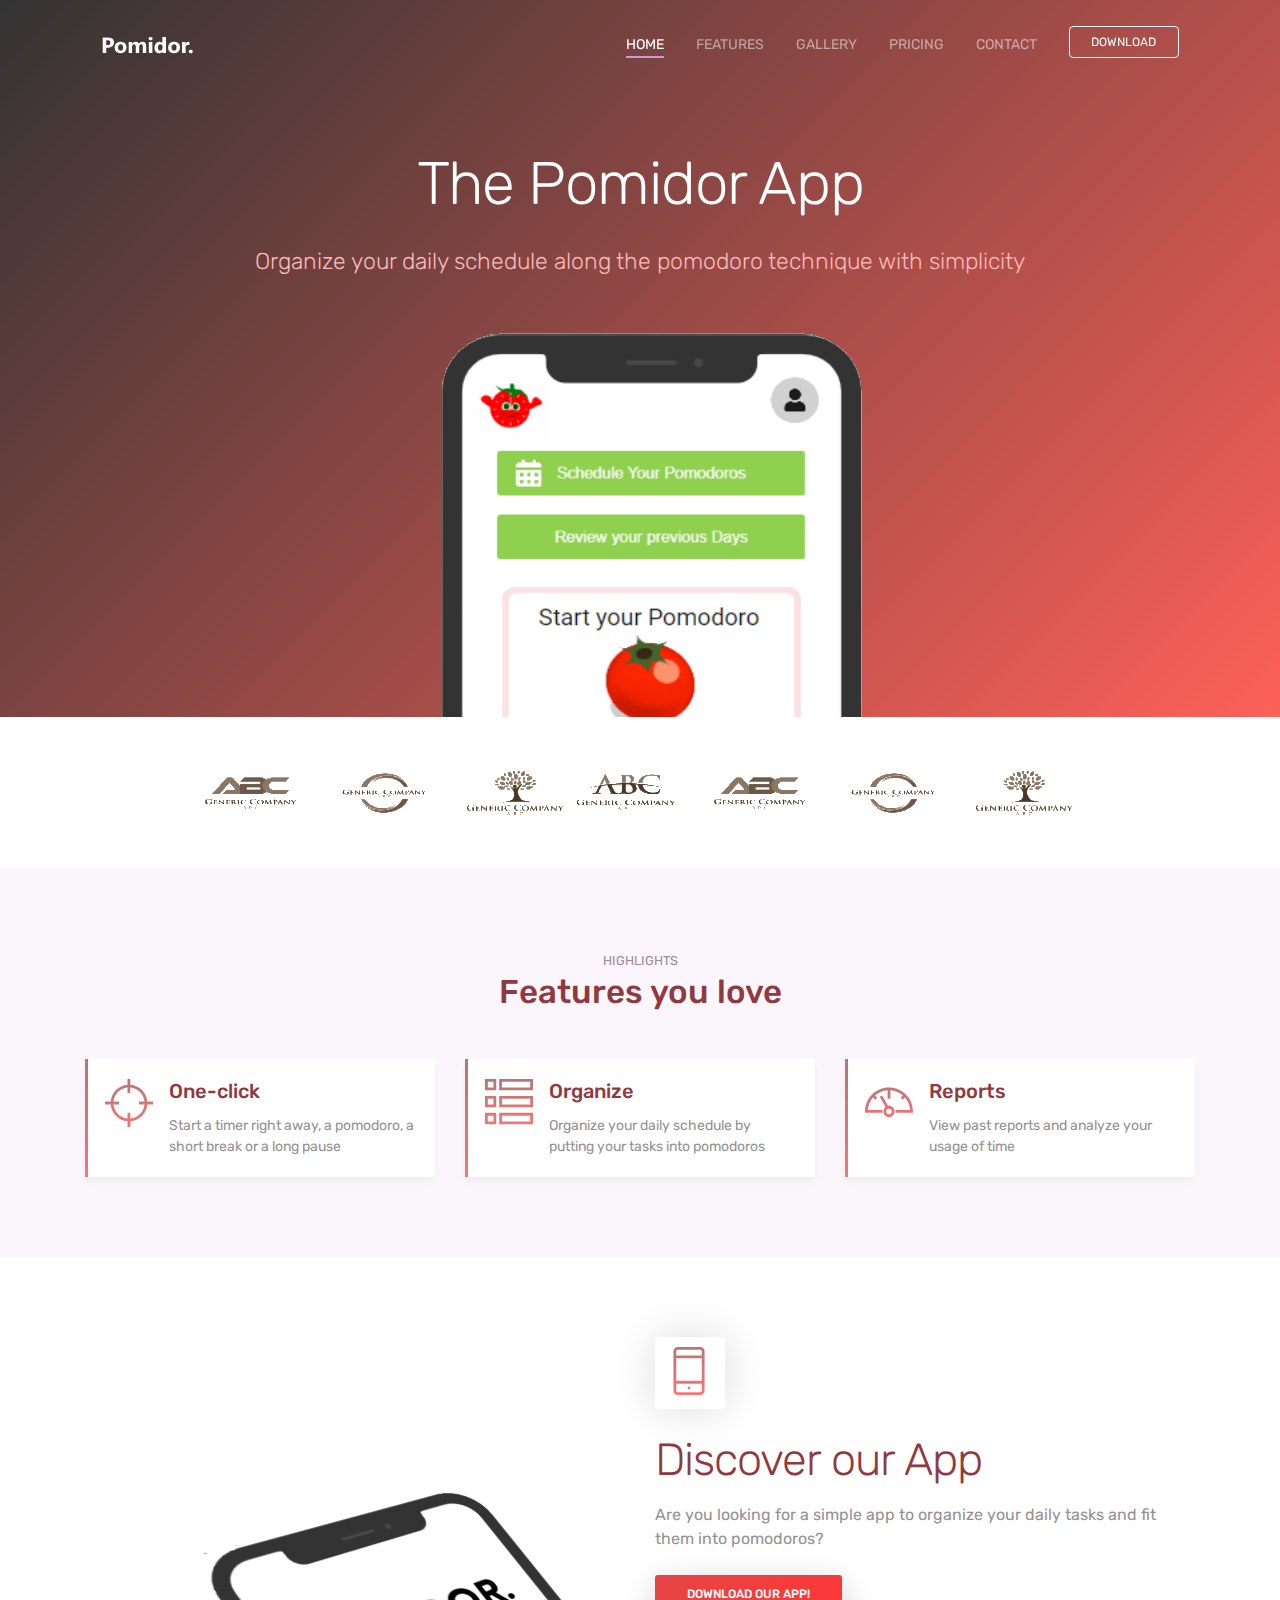
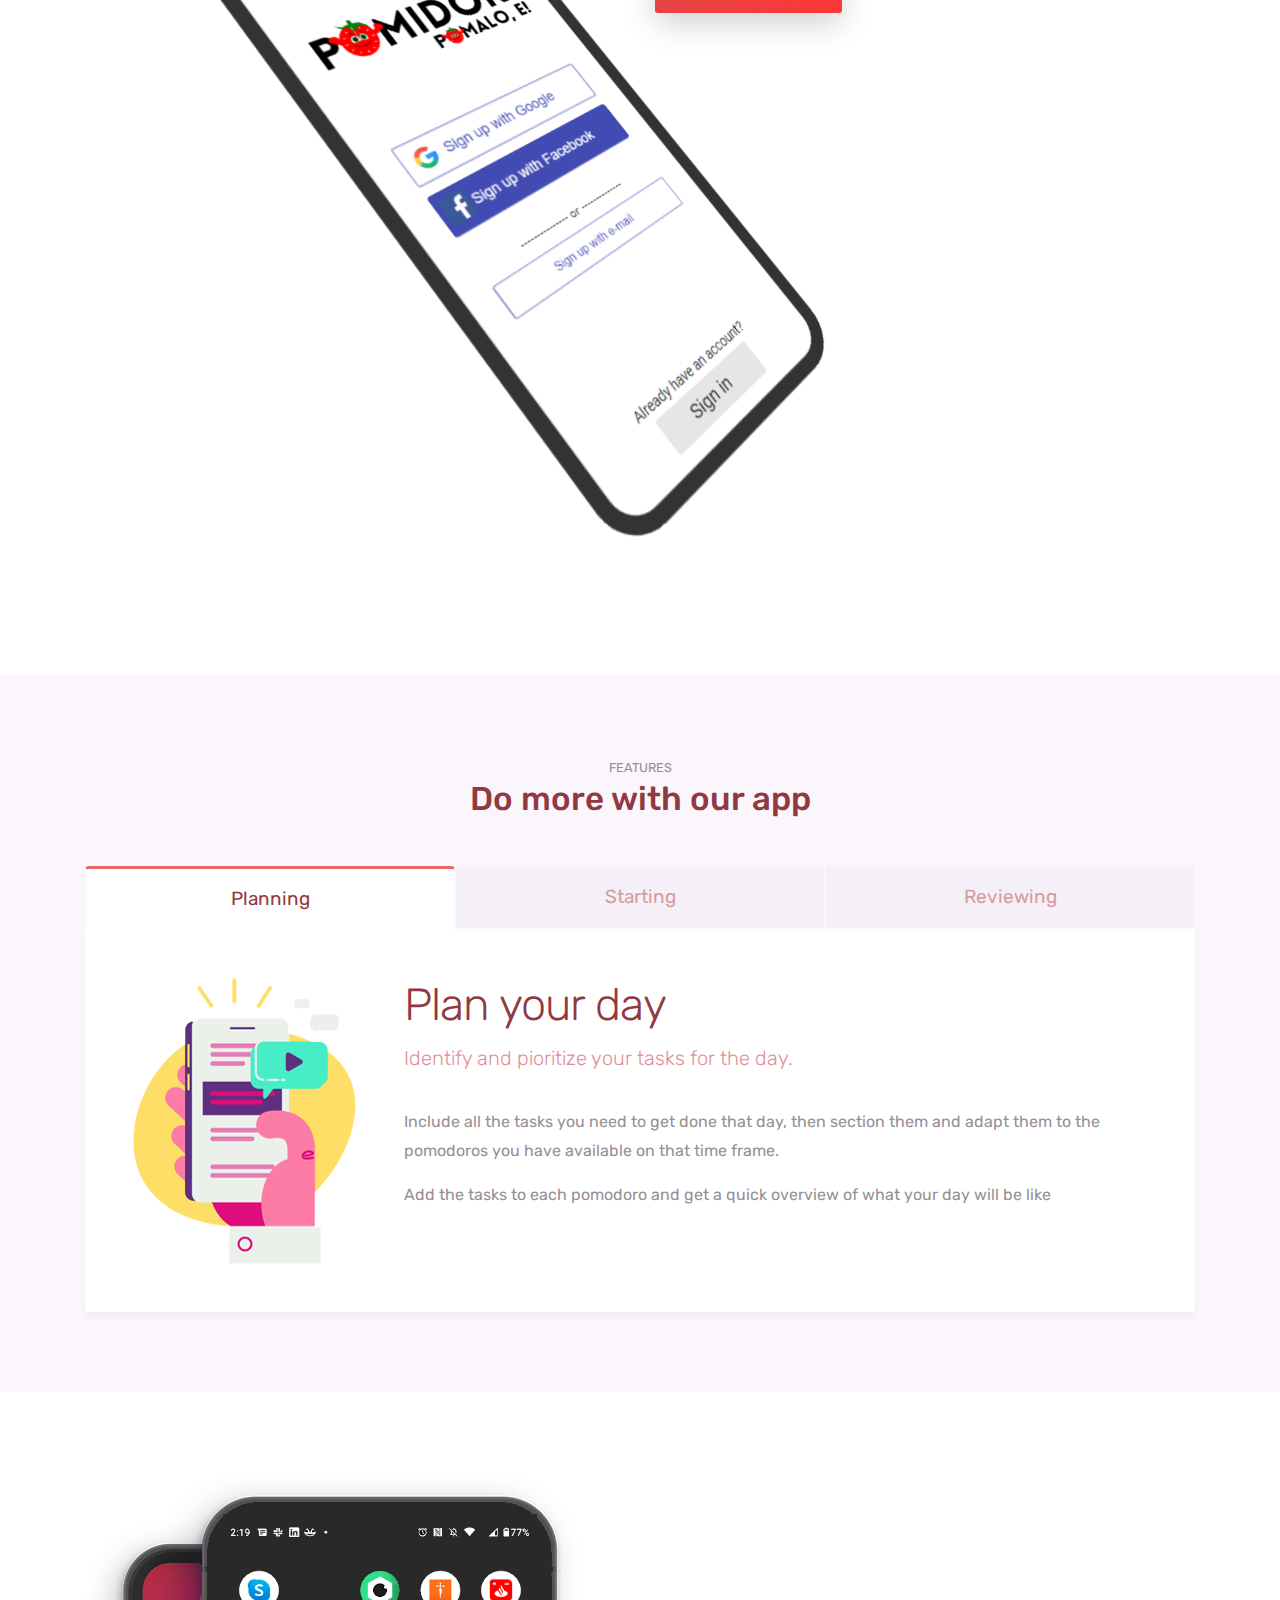
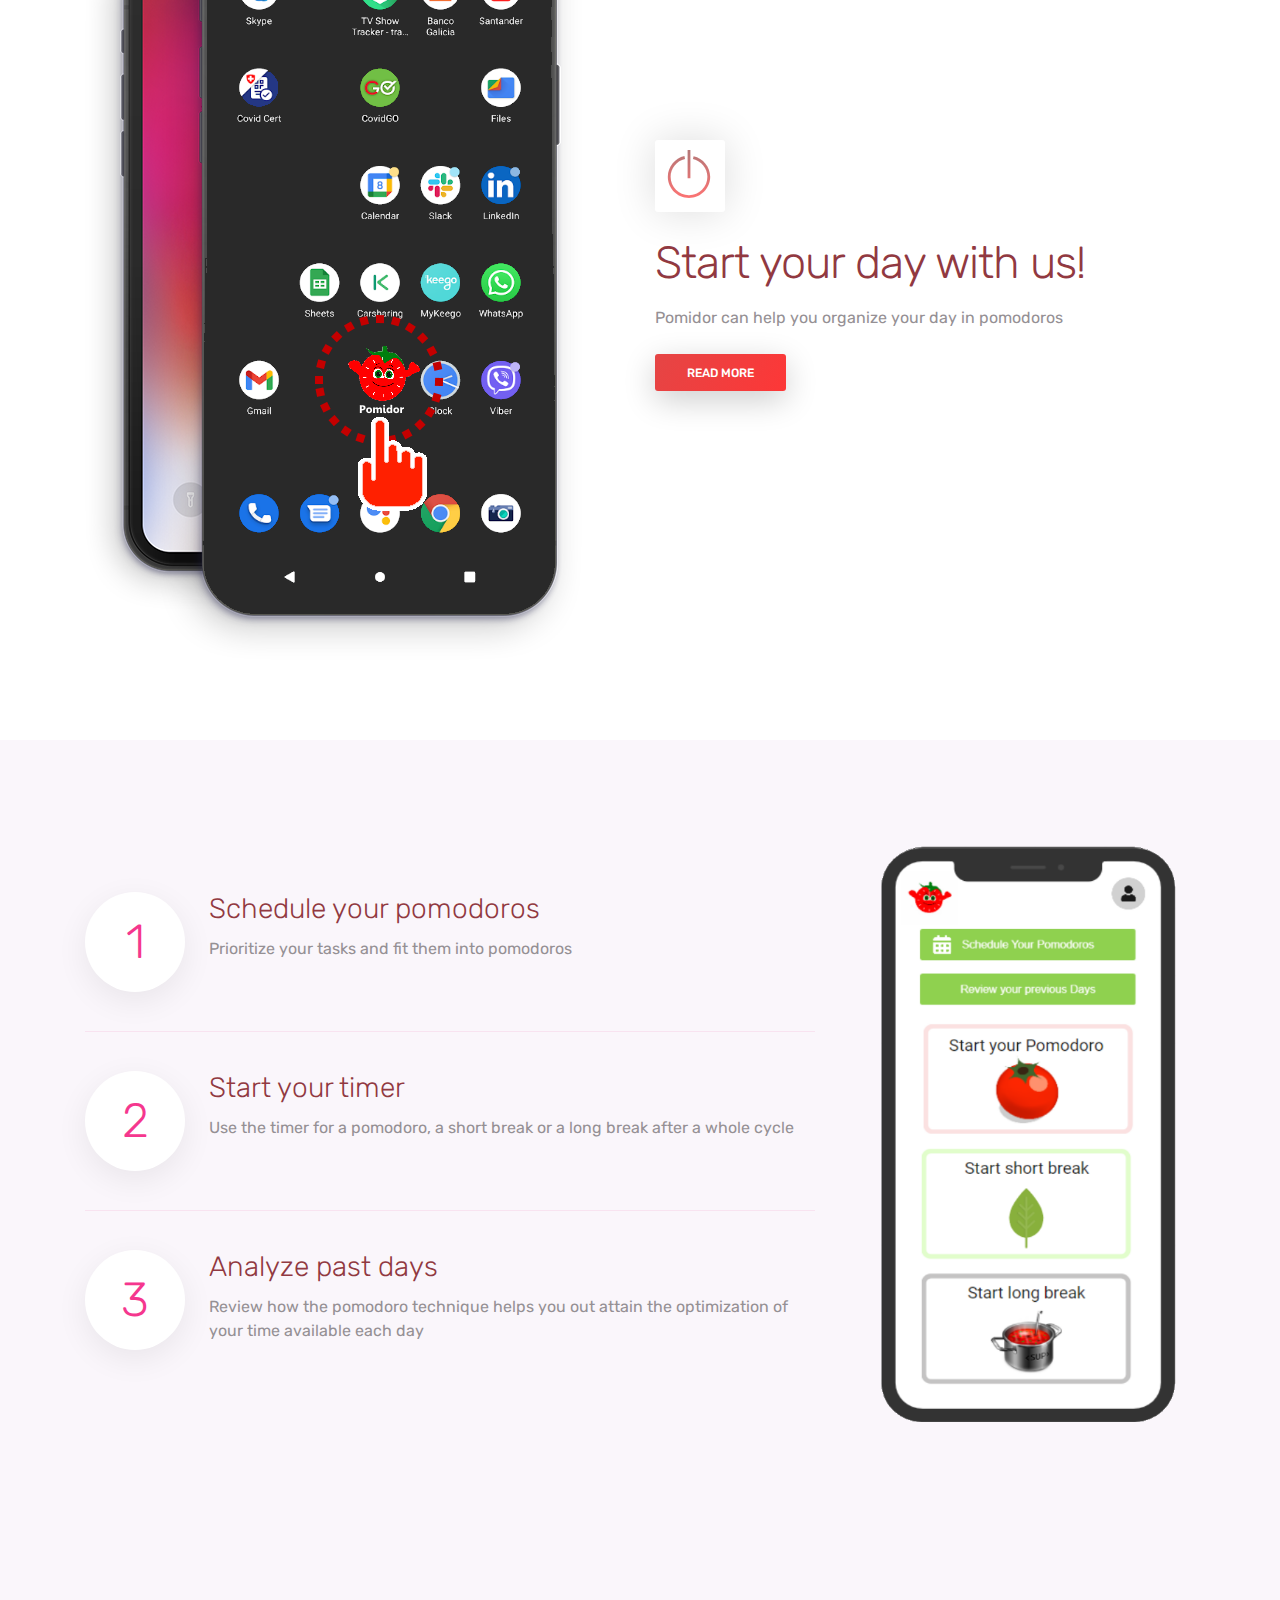
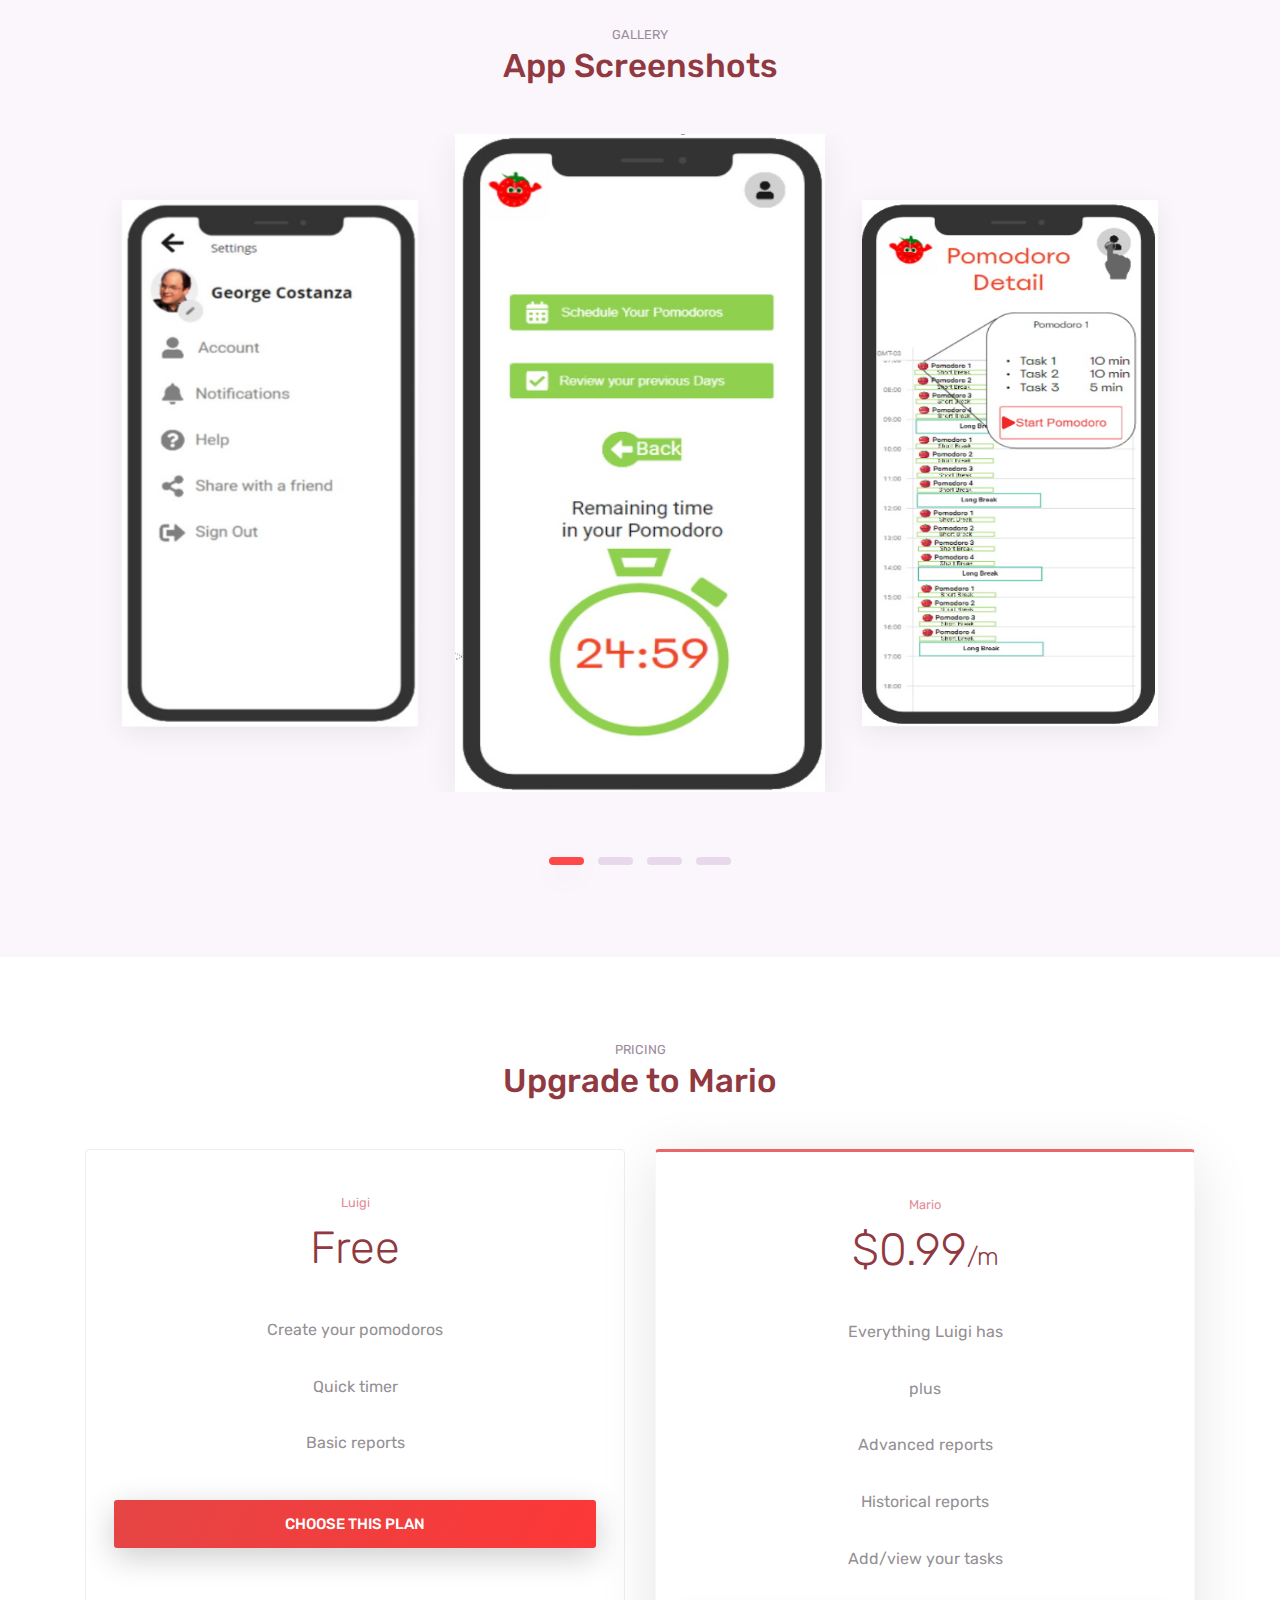
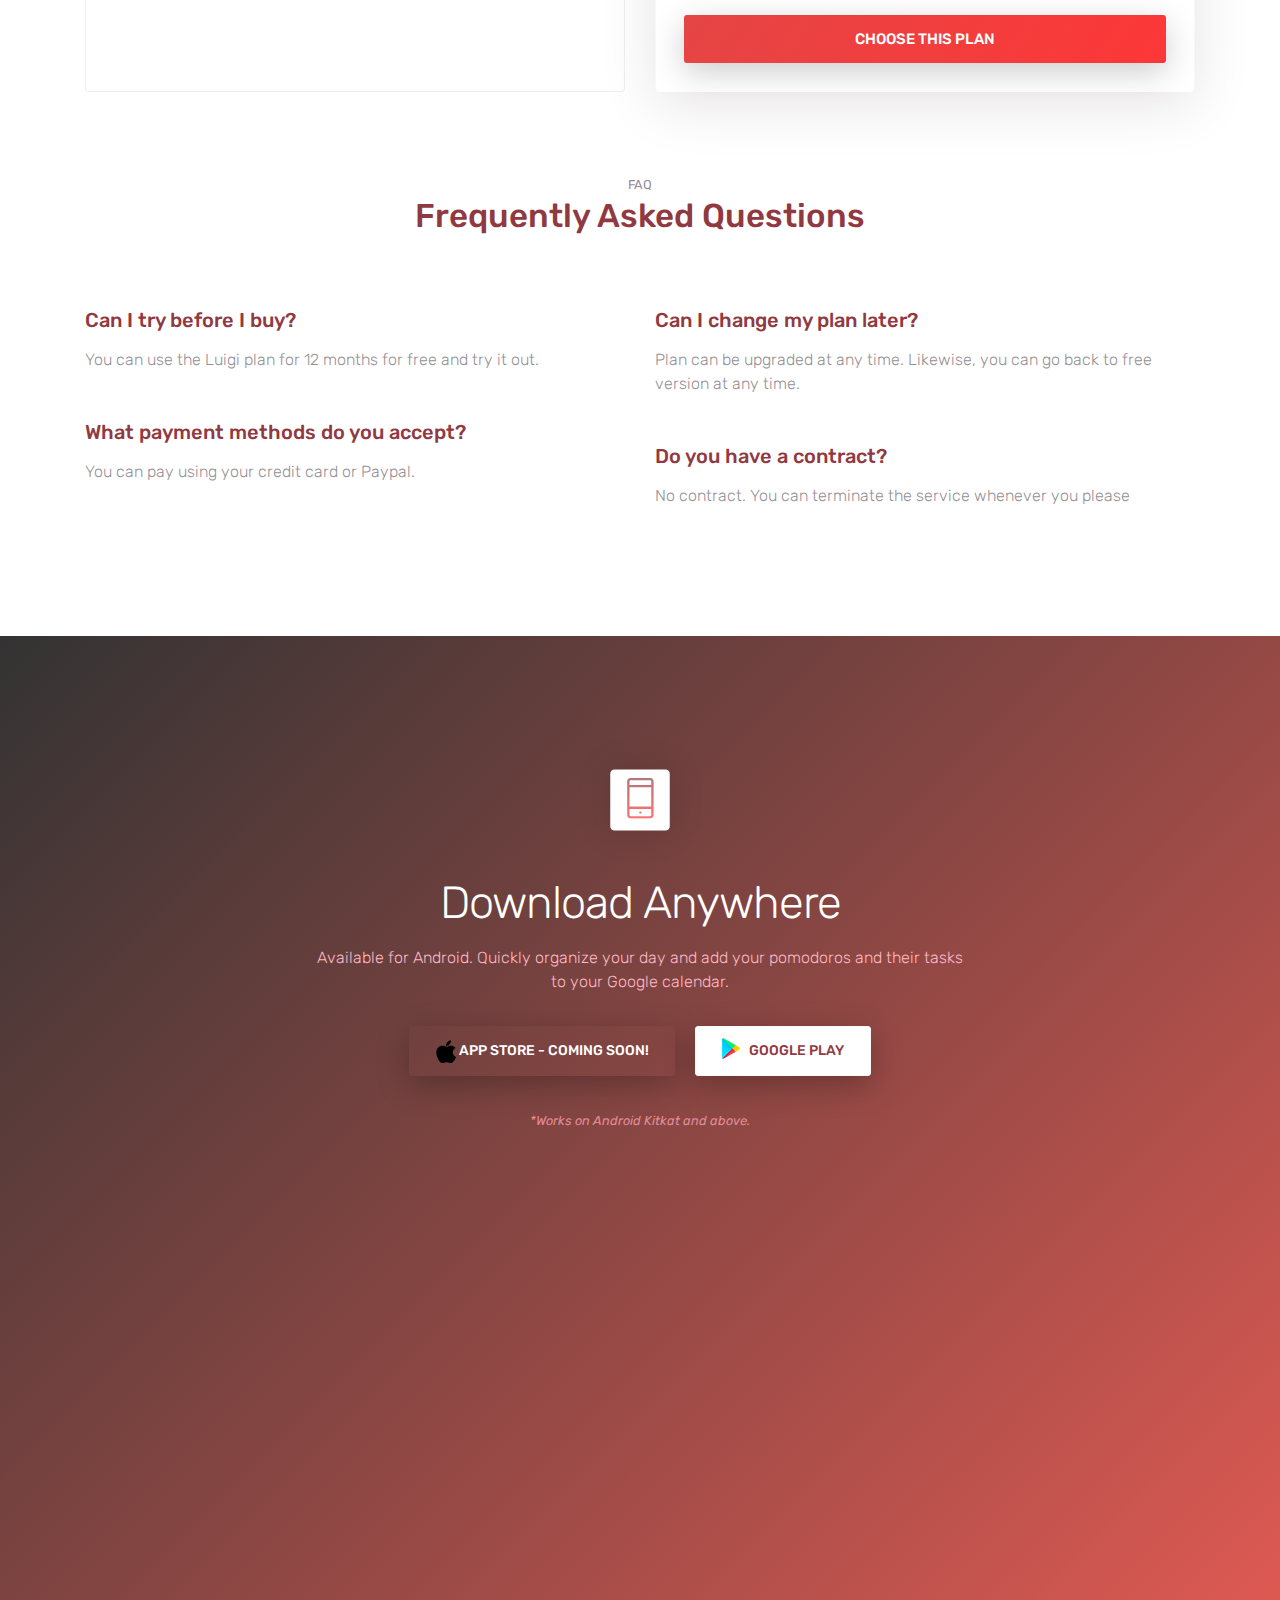
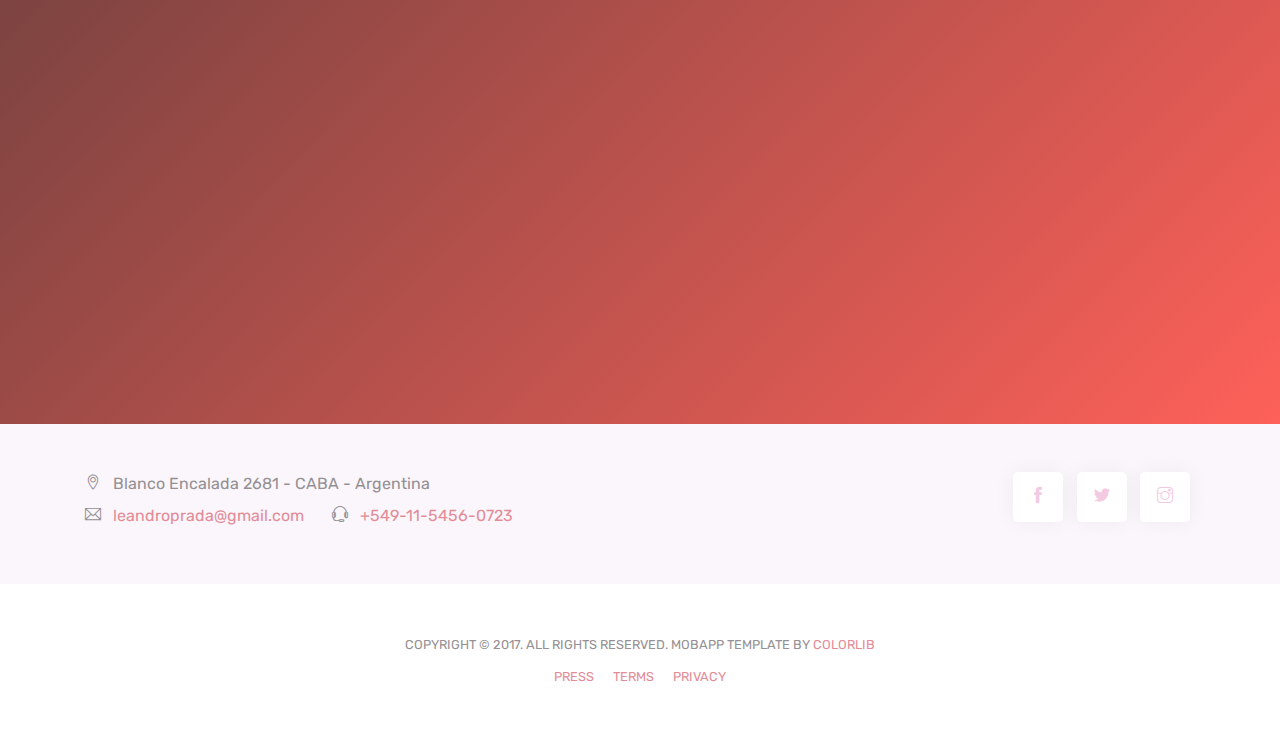
<file: index.html>
<!doctype html>
<html lang="en">
<!--

Page    : index / MobApp
Version : 1.0
Author  : Colorlib
URI     : https://colorlib.com

 -->

<head>
    <title>Pomidor</title>
    <!-- Required meta tags -->
    <meta charset="utf-8">
    <meta name="viewport" content="width=device-width, initial-scale=1, shrink-to-fit=no">
    <meta name="description" content="Pomidor landing page">
    <meta name="keywords" content="time management, pomodoro, scheduling">

    <!-- Font -->
    <link rel="dns-prefetch" href="//fonts.googleapis.com">
    <link href="https://fonts.googleapis.com/css?family=Rubik:300,400,500" rel="stylesheet">

    <!-- Bootstrap CSS -->
    <link rel="stylesheet" href="css/bootstrap.min.css">
    <!-- Themify Icons -->
    <link rel="stylesheet" href="css/themify-icons.css">
    <!-- Owl carousel -->
    <link rel="stylesheet" href="css/owl.carousel.min.css">
    <!-- Main css -->
    <link href="css/style.css" rel="stylesheet">
	 <!-- FavIcon -->
	<link rel="shortcut icon" type="image/jpg" href="./favicon.ico"/>
</head>

<body data-spy="scroll" data-target="#navbar" data-offset="30">

    <!-- Nav Menu -->

    <div class="nav-menu fixed-top">
        <div class="container">
            <div class="row">
                <div class="col-md-12">
                    <nav class="navbar navbar-dark navbar-expand-lg">
                        <a class="navbar-brand" href="index.html"><img src="images/logo.png" class="img-fluid" alt="logo"></a> <button class="navbar-toggler" type="button" data-toggle="collapse" data-target="#navbar" aria-controls="navbar" aria-expanded="false" aria-label="Toggle navigation"> <span class="navbar-toggler-icon"></span> </button>
                        <div class="collapse navbar-collapse" id="navbar">
                            <ul class="navbar-nav ml-auto">
                                <li class="nav-item"> <a class="nav-link active" href="#home">HOME <span class="sr-only">(current)</span></a> </li>
                                <li class="nav-item"> <a class="nav-link" href="#features">FEATURES</a> </li>
                                <li class="nav-item"> <a class="nav-link" href="#gallery">GALLERY</a> </li>
                                <li class="nav-item"> <a class="nav-link" href="#pricing">PRICING</a> </li>
                                <li class="nav-item"> <a class="nav-link" href="#contact">CONTACT</a> </li>
                                <li class="nav-item"><a href="#" class="btn btn-outline-light my-3 my-sm-0 ml-lg-3">Download</a></li>
                            </ul>
                        </div>
                    </nav>
                </div>
            </div>
        </div>
    </div>


    <header class="bg-gradient" id="home">
        <div class="container mt-5">
            <h1>The Pomidor App</h1>
            <p class="tagline">Organize your daily schedule along the pomodoro technique with simplicity </p>
        </div>
        <div class="img-holder mt-3"><img src="images/iphonex.png" alt="phone" class="img-fluid"></div>
    </header>

    <div class="client-logos my-5">
        <div class="container text-center">
            <img src="images/client-logos.png" alt="client logos" class="img-fluid">
        </div>
    </div>

    <div class="section light-bg" id="features">


        <div class="container">

            <div class="section-title">
                <small>HIGHLIGHTS</small>
                <h3>Features you love</h3>
            </div>


            <div class="row">
                <div class="col-12 col-lg-4">
                    <div class="card features">
                        <div class="card-body">
                            <div class="media"> 
                                <span class="ti-target gradient-fill ti-3x mr-3"></span>
                                <div class="media-body">
                                    <h4 class="card-title">One-click</h4>
                                    <p class="card-text">Start a timer right away, a pomodoro, a short break or a long pause </p>
                                </div>
                            </div>
                        </div>
                    </div>
                </div>
                <div class="col-12 col-lg-4">
                    <div class="card features">
                        <div class="card-body">
                            <div class="media">
                                <span class="ti-view-list-alt gradient-fill ti-3x mr-3"></span>
                                <div class="media-body">
                                    <h4 class="card-title">Organize</h4>
                                    <p class="card-text">Organize your daily schedule by putting your tasks into pomodoros </p>
                                </div>
                            </div>
                        </div>
                    </div>
                </div>
                <div class="col-12 col-lg-4">
                    <div class="card features">
                        <div class="card-body">
                            <div class="media">
                                <span class="ti-dashboard gradient-fill ti-3x mr-3"></span>
                                <div class="media-body">
                                    <h4 class="card-title">Reports</h4>
                                    <p class="card-text">View past reports and analyze your usage of time </p>
                                </div>
                            </div>
                        </div>
                    </div>
                </div>
            </div>

        </div>



    </div>
    <!-- // end .section -->
    <div class="section">

        <div class="container">
            <div class="row">
                <div class="col-lg-6 offset-lg-6">
                    <div class="box-icon"><span class="ti-mobile gradient-fill ti-3x"></span></div>
                    <h2>Discover our App</h2>
                    <p class="mb-4">Are you looking for a simple app to organize your daily tasks and fit them into pomodoros? </p>
                    <a href="#" class="btn btn-primary">Download our app!</a>
                </div>
            </div>
            <div class="perspective-phone">
                <img src="images/perspective.png" alt="perspective phone" class="img-fluid">
            </div>
        </div>

    </div>
    <!-- // end .section -->


    <div class="section light-bg">
        <div class="container">
            <div class="section-title">
                <small>FEATURES</small>
                <h3>Do more with our app</h3>
            </div>

            <ul class="nav nav-tabs nav-justified" role="tablist">
                <li class="nav-item">
                    <a class="nav-link active" data-toggle="tab" href="#communication">Planning</a>
                </li>
                <li class="nav-item">
                    <a class="nav-link" data-toggle="tab" href="#schedule">Starting</a>
                </li>
                <li class="nav-item">
                    <a class="nav-link" data-toggle="tab" href="#messages">Reviewing</a>
                </li>
            <!--<li class="nav-item">
                    <a class="nav-link" data-toggle="tab" href="#livechat">Live Chat</a>
                </li> -->
            </ul>
            <div class="tab-content">
                <div class="tab-pane fade show active" id="communication">
                    <div class="d-flex flex-column flex-lg-row">
                        <img src="images/graphic.png" alt="graphic" class="img-fluid rounded align-self-start mr-lg-5 mb-5 mb-lg-0">
                        <div>

                            <h2>Plan your day</h2>
                            <p class="lead">Identify and pioritize your tasks for the day. </p>
                            <p>Include all the tasks you need to get done that day, then section them and adapt them to the pomodoros you have available on that time frame.
                            </p>
                            <p> Add the tasks to each pomodoro and get a quick overview of what your day will be like
                            </p>
                        </div>
                    </div>
                </div>
                <div class="tab-pane fade" id="schedule">
                    <div class="d-flex flex-column flex-lg-row">
                        <div>
                            <h2>Quick start</h2>
                            <p class="lead">Get started right away with the quick timer. </p>
                            <p>If you have already organized your day you can go to the home screen and start a quick 25-minute slot right away.
                            </p>
                            <p> You can also start a short 5-minute break or a long 25-minute break.
                            </p>
                        </div>
                        <img src="images/graphic.png" alt="graphic" class="img-fluid rounded align-self-start mr-lg-5 mb-5 mb-lg-0">
                    </div>
                </div>
                <div class="tab-pane fade" id="messages">
                    <div class="d-flex flex-column flex-lg-row">
                        <img src="images/graphic.png" alt="graphic" class="img-fluid rounded align-self-start mr-lg-5 mb-5 mb-lg-0">
                        <div>
                            <h2>Reporting</h2>
                            <p class="lead">Get insight about your past activity</p>
                            <p>Understanding how have you been using your time slots available will help you plan more efficiently.
                            </p>
                            <p> Get the reporting information at a glance on you control board.
                            </p>
                        </div>
                    </div>
                </div>
           <!-- <div class="tab-pane fade" id="livechat">
                    <div class="d-flex flex-column flex-lg-row">
                        <div>
                            <h2>Live chat when you needed</h2>
                            <p class="lead">Uniquely underwhelm premium outsourcing with proactive leadership skills. </p>
                            <p>Lorem ipsum dolor sit amet, consectetur adipiscing elit. Integer rutrum, urna eu pellentesque pretium, nisi nisi fermentum enim, et sagittis dolor nulla vel sapien. Vestibulum sit amet mattis ante. Ut placerat dui eu nulla
                                congue tincidunt ac a nibh. Mauris accumsan pulvinar lorem placerat volutpat. Praesent quis facilisis elit. Sed condimentum neque quis ex porttitor,
                            </p>
                            <p> malesuada faucibus augue aliquet. Sed elit est, eleifend sed dapibus a, semper a eros. Vestibulum blandit vulputate pharetra. Phasellus lobortis leo a nisl euismod, eu faucibus justo sollicitudin. Mauris consectetur, tortor
                                sed tempor malesuada, sem nunc porta augue, in dictum arcu tortor id turpis. Proin aliquet vulputate aliquam.
                            </p>
                        </div>
                        <img src="images/graphic.png" alt="graphic" class="img-fluid rounded align-self-start mr-lg-5 mb-5 mb-lg-0">
                    </div>
                </div> -->
            </div>


        </div>
    </div>
    <!-- // end .section -->

    <div class="section">

        <div class="container">
            <div class="row">
                <div class="col-md-6">
                    <img src="images/dualphone.png" alt="dual phone" class="img-fluid">
                </div>
                <div class="col-md-6 d-flex align-items-center">
                    <div>
                        <div class="box-icon"><span class="ti-power-off	 gradient-fill ti-3x"></span></div>
                        <h2>Start your day with us!</h2>
                        <p class="mb-4">Pomidor can help you organize your day in pomodoros </p>
                        <a href="#" class="btn btn-primary">Read more</a></div>
                </div>
            </div>

        </div>

    </div>
    <!-- // end .section -->


    <div class="section light-bg">

        <div class="container">
            <div class="row">
                <div class="col-md-8 d-flex align-items-center">
                    <ul class="list-unstyled ui-steps">
                        <li class="media">
                            <div class="circle-icon mr-4">1</div>
                            <div class="media-body">
                                <h5>Schedule your pomodoros</h5>
                                <p>Prioritize your tasks and fit them into pomodoros</p>
                            </div>
                        </li>
                        <li class="media my-4">
                            <div class="circle-icon mr-4">2</div>
                            <div class="media-body">
                                <h5>Start your timer</h5>
                                <p>Use the timer for a pomodoro, a short break or a long break after a whole cycle</p>
                            </div>
                        </li>
                        <li class="media">
                            <div class="circle-icon mr-4">3</div>
                            <div class="media-body">
                                <h5>Analyze past days</h5>
                                <p>Review how the pomodoro technique helps you out attain the optimization of your time available each day</p>
                            </div>
                        </li>
                    </ul>
                </div>
                <div class="col-md-4">
                    <img src="images/iphonex.png" alt="iphone" class="img-fluid">
                </div>

            </div>

        </div>

    </div>
    <!-- // end .section -->




    <div class="section light-bg" id="gallery">
        <div class="container">
            <div class="section-title">
                <small>GALLERY</small>
                <h3>App Screenshots</h3>
            </div>

            <div class="img-gallery owl-carousel owl-theme">
                <img src="images/screen1.jpg" alt="image">
                <img src="images/screen2.jpg" alt="image">
                <img src="images/screen3.jpg" alt="image">
                <img src="images/screen4.jpg" alt="image">
            </div>

        </div>

    </div>
    <!-- // end .section -->





    <div class="section" id="pricing">
        <div class="container">
            <div class="section-title">
                <small>PRICING</small>
                <h3>Upgrade to Mario</h3>
            </div>

            <div class="card-deck">
                <div class="card pricing">
                    <div class="card-head">
                        <small class="text-primary">Luigi</small>
                        <span class="price">Free<sub></sub></span>
                    </div>
                    <ul class="list-group list-group-flush">
                        <div class="list-group-item">Create your pomodoros</div>
                        <div class="list-group-item">Quick timer</div>
                        <div class="list-group-item">Basic reports</div>
                    </ul>
                    <div class="card-body">
                        <a href="#" class="btn btn-primary btn-lg btn-block">Choose this Plan</a>
                    </div>
                </div>
                <div class="card pricing popular">
                    <div class="card-head">
                        <small class="text-primary">Mario</small>
                        <span class="price">$0.99<sub>/m</sub></span>
                    </div>
                    <ul class="list-group list-group-flush">
                        <div class="list-group-item">Everything Luigi has</div>
                        <div class="list-group-item">plus</div>
                        <div class="list-group-item">Advanced reports</div>
                        <div class="list-group-item">Historical reports</div>
                        <div class="list-group-item">Add/view your tasks</div>
                    </ul>
                    <div class="card-body">
                        <a href="#" class="btn btn-primary btn-lg btn-block">Choose this Plan</a>
                    </div>
                </div>
			<!--<div class="card pricing">
                    <div class="card-head">
                        <small class="text-primary">ENTERPRISE</small>
                        <span class="price">$249<sub>/m</sub></span>
                    </div>
                    <ul class="list-group list-group-flush">
                        <div class="list-group-item">Unlimited Projects</div>
                        <div class="list-group-item">Unlimited Storage</div>
                        <div class="list-group-item">Collaboration</div>
                        <div class="list-group-item">Reports and analytics</div>
                        <div class="list-group-item">Web hooks</div>
                    </ul>
                    <div class="card-body">
                        <a href="#" class="btn btn-primary btn-lg btn-block">Choose this Plan</a>
                    </div>
                </div> -->
            </div>
            <!-- // end .pricing -->


        </div>

    </div>
    <!-- // end .section -->


    <div class="section pt-0">
        <div class="container">
            <div class="section-title">
                <small>FAQ</small>
                <h3>Frequently Asked Questions</h3>
            </div>

            <div class="row pt-4">
                <div class="col-md-6">
                    <h4 class="mb-3">Can I try before I buy?</h4>
                    <p class="light-font mb-5">You can use the Luigi plan for 12 months for free and try it out. </p>
                    <h4 class="mb-3">What payment methods do you accept?</h4>
                    <p class="light-font mb-5">You can pay using your credit card or Paypal. </p>

                </div>
                <div class="col-md-6">
                    <h4 class="mb-3">Can I change my plan later?</h4>
                    <p class="light-font mb-5">Plan can be upgraded at any time. Likewise, you can go back to free version at any time. </p>
                    <h4 class="mb-3">Do you have a contract?</h4>
                    <p class="light-font mb-5">No contract. You can terminate the service whenever you please </p>

                </div>
            </div>
        </div>

    </div>
    <!-- // end .section -->



    <div class="section bg-gradient">
        <div class="container">
			
		
            <div class="call-to-action">

                <div class="box-icon"><span class="ti-mobile gradient-fill ti-3x"></span></div>
                <h2>Download Anywhere</h2>
                <p class="tagline">Available for Android. Quickly organize your day and add your pomodoros and their tasks to your Google calendar. </p>
                <div class="my-4">

                    <a class="btn btn-comingsoon"><img src="images/appleicon.png" alt="icon" > App Store - Coming Soon!</a>
                    <a href="#" class="btn btn-light"><img src="images/playicon.png" alt="icon"> Google play</a>
                </div>
                <p class="text-primary"><small><i>*Works on Android Kitkat and above. </i></small></p>
            </div>
			
				<div class="call-to-action">
			<iframe src="https://docs.google.com/forms/d/e/1FAIpQLSdMi5KGca6UaIINKASEN4pYg2b-yT7zU5YFS_62ewro_Ig7Ow/viewform?embedded=true" width="100%" height="709" frameborder="0" marginheight="0" marginwidth="0">Loading…</iframe>
			</div>
        </div>

    </div>
    <!-- // end .section -->

    <div class="light-bg py-5" id="contact">
        <div class="container">
            <div class="row">
                <div class="col-lg-6 text-center text-lg-left">
                    <p class="mb-2"> <span class="ti-location-pin mr-2"></span> Blanco Encalada 2681 - CABA - Argentina</p>
                    <div class=" d-block d-sm-inline-block">
                        <p class="mb-2">
                            <span class="ti-email mr-2"></span> <a class="mr-4" href="mailto:leandroprada@gmail.com">leandroprada@gmail.com</a>
                        </p>
                    </div>
                    <div class="d-block d-sm-inline-block">
                        <p class="mb-0">
                            <span class="ti-headphone-alt mr-2"></span> <a href="tel:+5491154560723">+549-11-5456-0723</a>
                        </p>
                    </div>

                </div>
                <div class="col-lg-6">
                    <div class="social-icons">
                        <a href="https://www.facebook.com/profile.php?id=100074902117190" target="_blank"><span class="ti-facebook"></span></a>
                        <a href="https://twitter.com/PomidorApp"><span class="ti-twitter-alt"></span></a>
                        <a href="#"><span class="ti-instagram"></span></a>
                    </div>
                </div>
            </div>

        </div>

    </div>
    <!-- // end .section -->
    <footer class="my-5 text-center">
        <!-- Copyright removal is not prohibited! -->
        <p class="mb-2"><small>COPYRIGHT © 2017. ALL RIGHTS RESERVED. MOBAPP TEMPLATE BY <a href="https://colorlib.com">COLORLIB</a></small></p>

        <small>
            <a href="#" class="m-2">PRESS</a>
            <a href="#" class="m-2">TERMS</a>
            <a href="#" class="m-2">PRIVACY</a>
        </small>
    </footer>

    <!-- jQuery and Bootstrap -->
    <script src="js/jquery-3.2.1.min.js"></script>
    <script src="js/bootstrap.bundle.min.js"></script>
    <!-- Plugins JS -->
    <script src="js/owl.carousel.min.js"></script>
    <!-- Custom JS -->
    <script src="js/script.js"></script>
	<!-- Default Statcounter code for Pomidor test run
	https://www.pomidor.com.ar -->
	<script type="text/javascript">
	var sc_project=12675340; 
	var sc_invisible=1; 
	var sc_security="480694ce"; 
	</script>
	<script type="text/javascript"
	src="https://www.statcounter.com/counter/counter.js"
	async></script>
	<noscript><div class="statcounter"><a title="Web Analytics"
	href="https://statcounter.com/" target="_blank"><img
	class="statcounter"
	src="https://c.statcounter.com/12675340/0/480694ce/1/"
	alt="Web Analytics"
	referrerPolicy="no-referrer-when-downgrade"></a></div></noscript>
	<!-- End of Statcounter Code -->
</body>

</html>
</file>
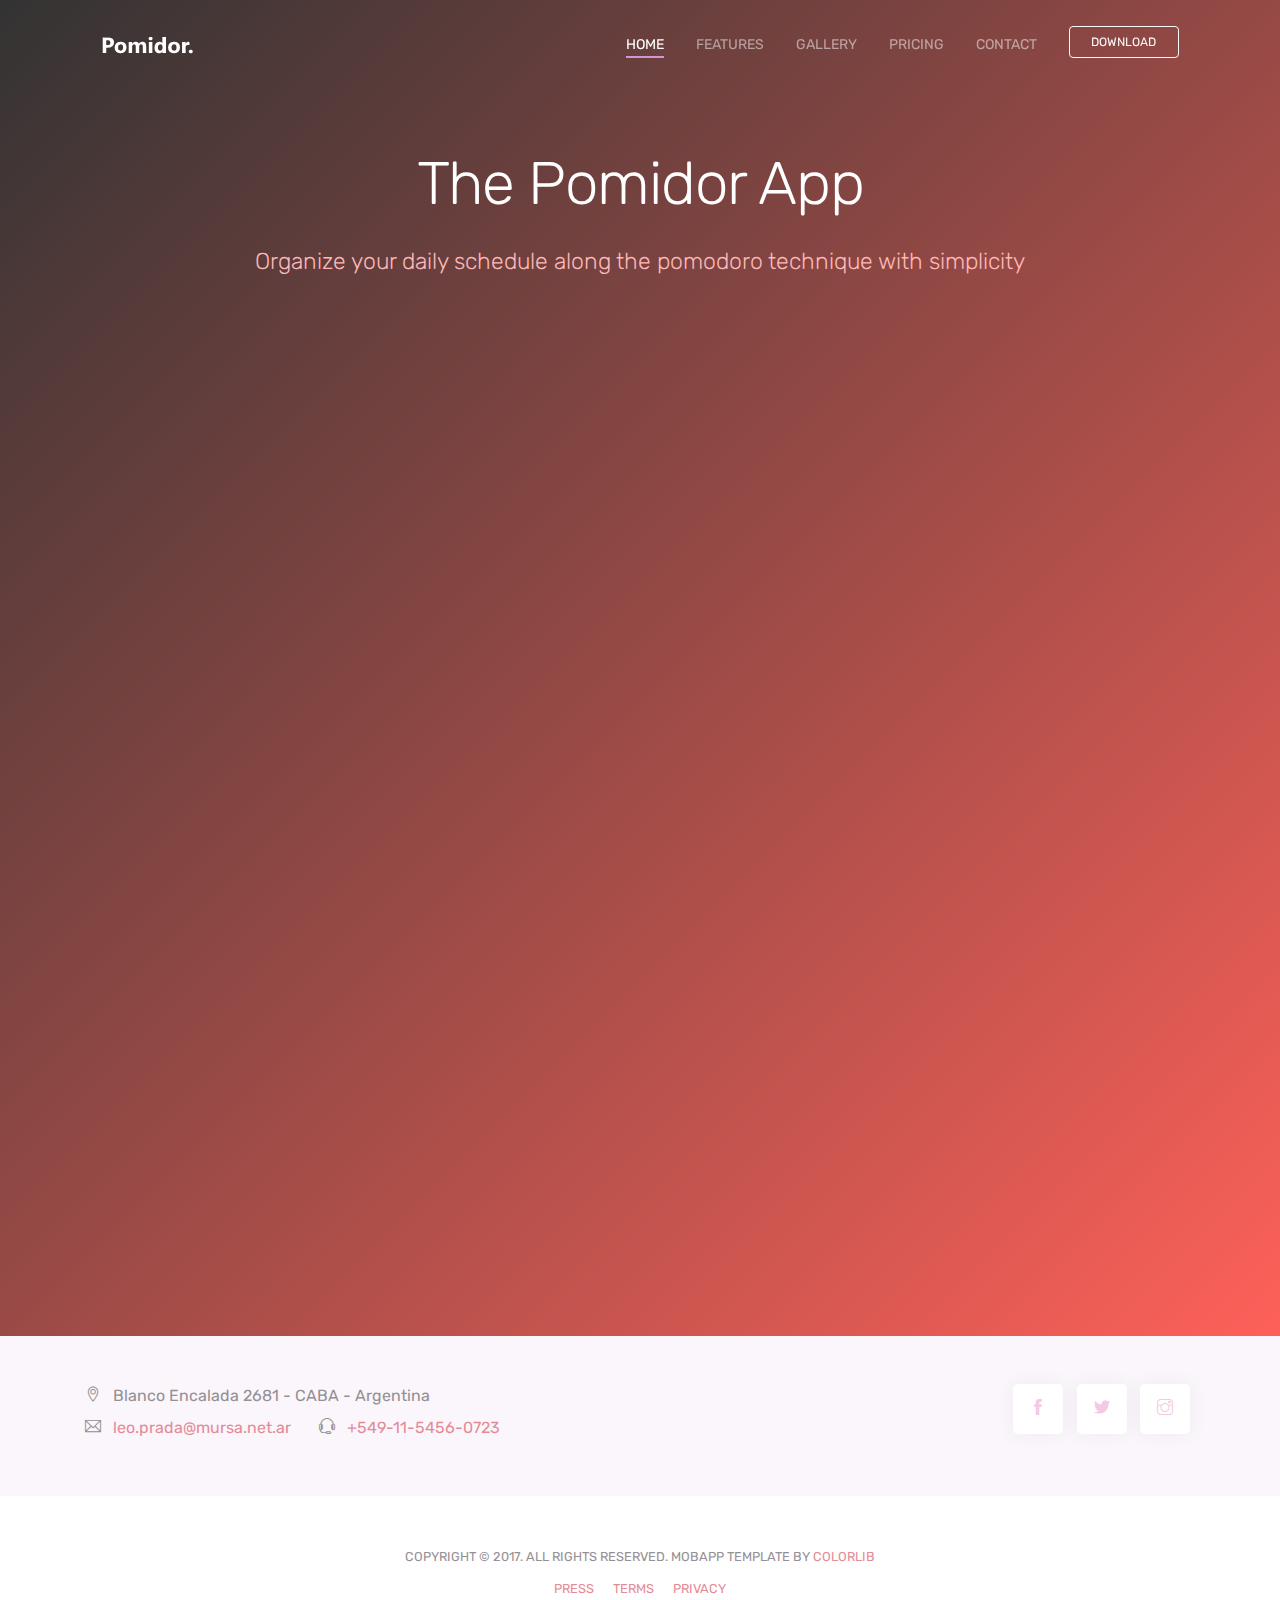
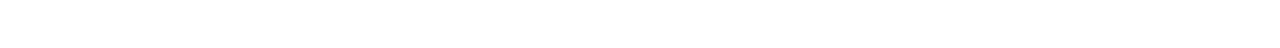
<file: landing.html>
<!doctype html>
<html lang="en">
<!--

Page    : index / MobApp
Version : 1.0
Author  : Colorlib
URI     : https://colorlib.com

 -->

<head>
    <title>Pomidor</title>
    <!-- Required meta tags -->
    <meta charset="utf-8">
    <meta name="viewport" content="width=device-width, initial-scale=1, shrink-to-fit=no">
    <meta name="description" content="Pomidor landing page">
    <meta name="keywords" content="time management, pomodoro, scheduling">

    <!-- Font -->
    <link rel="dns-prefetch" href="//fonts.googleapis.com">
    <link href="https://fonts.googleapis.com/css?family=Rubik:300,400,500" rel="stylesheet">

    <!-- Bootstrap CSS -->
    <link rel="stylesheet" href="css/bootstrap.min.css">
    <!-- Themify Icons -->
    <link rel="stylesheet" href="css/themify-icons.css">
    <!-- Owl carousel -->
    <link rel="stylesheet" href="css/owl.carousel.min.css">
    <!-- Main css -->
    <link href="css/style.css" rel="stylesheet">
	 <!-- FavIcon -->
	<link rel="shortcut icon" type="image/jpg" href="./favicon.ico"/>
</head>

<body data-spy="scroll" data-target="#navbar" data-offset="30">

    <!-- Nav Menu -->

    <div class="nav-menu fixed-top">
        <div class="container">
            <div class="row">
                <div class="col-md-12">
                    <nav class="navbar navbar-dark navbar-expand-lg">
                        <a class="navbar-brand" href="index.html"><img src="images/logo.png" class="img-fluid" alt="logo"></a> <button class="navbar-toggler" type="button" data-toggle="collapse" data-target="#navbar" aria-controls="navbar" aria-expanded="false" aria-label="Toggle navigation"> <span class="navbar-toggler-icon"></span> </button>
                        <div class="collapse navbar-collapse" id="navbar">
                            <ul class="navbar-nav ml-auto">
                                <li class="nav-item"> <a class="nav-link active" href="./index.html#home">HOME <span class="sr-only">(current)</span></a> </li>
                                <li class="nav-item"> <a class="nav-link" href="./index.html#features">FEATURES</a> </li>
                                <li class="nav-item"> <a class="nav-link" href="./index.html#gallery">GALLERY</a> </li>
                                <li class="nav-item"> <a class="nav-link" href="./index.html#pricing">PRICING</a> </li>
                                <li class="nav-item"> <a class="nav-link" href="./index.html#contact">CONTACT</a> </li>
                                <li class="nav-item"><a href="#" class="btn btn-outline-light my-3 my-sm-0 ml-lg-3">Download</a></li>
                            </ul>
                        </div>
                    </nav>
                </div>
            </div>
        </div>
    </div>


    <header class="bg-gradient" id="home">
        <div class="container mt-5">
            <h1>The Pomidor App</h1>
            <p class="tagline">Organize your daily schedule along the pomodoro technique with simplicity </p>
        </div>
        <iframe src="https://docs.google.com/forms/d/e/1FAIpQLSfiP7svgopohs7iJXTzPlhufBja1w4vuBUyaHPD6dgLhNqOPA/viewform?embedded=true" width="100%" height="1050px" frameborder="0" marginheight="0" marginwidth="0">Loading…</iframe>    </header>





    <div class="light-bg py-5" id="contact">
        <div class="container">
            <div class="row">
                <div class="col-lg-6 text-center text-lg-left">
                    <p class="mb-2"> <span class="ti-location-pin mr-2"></span> Blanco Encalada 2681 - CABA - Argentina</p>
                    <div class=" d-block d-sm-inline-block">
                        <p class="mb-2">
                            <span class="ti-email mr-2"></span> <a class="mr-4" href="mailto:leo.prada@mursa.net.ar">leo.prada@mursa.net.ar</a>
                        </p>
                    </div>
                    <div class="d-block d-sm-inline-block">
                        <p class="mb-0">
                            <span class="ti-headphone-alt mr-2"></span> <a href="tel:+5491154560723">+549-11-5456-0723</a>
                        </p>
                    </div>

                </div>
                <div class="col-lg-6">
                    <div class="social-icons">
                        <a href="https://www.facebook.com/profile.php?id=100074902117190" target="_blank"><span class="ti-facebook"></span></a>
                        <a href="https://twitter.com/PomidorApp"><span class="ti-twitter-alt"></span></a>
                        <a href="#"><span class="ti-instagram"></span></a>
                    </div>
                </div>
            </div>

        </div>

    </div>
    <!-- // end .section -->
    <footer class="my-5 text-center">
        <!-- Copyright removal is not prohibited! -->
        <p class="mb-2"><small>COPYRIGHT © 2017. ALL RIGHTS RESERVED. MOBAPP TEMPLATE BY <a href="https://colorlib.com">COLORLIB</a></small></p>

        <small>
            <a href="#" class="m-2">PRESS</a>
            <a href="#" class="m-2">TERMS</a>
            <a href="#" class="m-2">PRIVACY</a>
        </small>
    </footer>

    <!-- jQuery and Bootstrap -->
    <script src="js/jquery-3.2.1.min.js"></script>
    <script src="js/bootstrap.bundle.min.js"></script>
    <!-- Plugins JS -->
    <script src="js/owl.carousel.min.js"></script>
    <!-- Custom JS -->
    <script src="js/script.js"></script>
	<!-- Default Statcounter code for Pomidor test run
	https://www.pomidor.com.ar -->
	<script type="text/javascript">
	var sc_project=12675340; 
	var sc_invisible=1; 
	var sc_security="480694ce"; 
	</script>
	<script type="text/javascript"
	src="https://www.statcounter.com/counter/counter.js"
	async></script>
	<noscript><div class="statcounter"><a title="Web Analytics"
	href="https://statcounter.com/" target="_blank"><img
	class="statcounter"
	src="https://c.statcounter.com/12675340/0/480694ce/1/"
	alt="Web Analytics"
	referrerPolicy="no-referrer-when-downgrade"></a></div></noscript>
	<!-- End of Statcounter Code -->
</body>

</html>
</file>
<file: css/themify-icons.css>
@font-face {
    font-family: 'themify';
    src: url('../fonts/themify.eot?-fvbane');
    src: url('../fonts/themify.eot?#iefix-fvbane') format('embedded-opentype'), url('../fonts/themify.woff?-fvbane') format('woff'), url('../fonts/themify.ttf?-fvbane') format('truetype'), url('../fonts/themify.svg?-fvbane#themify') format('svg');
    font-weight: normal;
    font-style: normal;
}

[class^="ti-"],
[class*=" ti-"] {
    font-family: 'themify';
    speak: none;
    font-style: normal;
    font-weight: normal;
    font-variant: normal;
    text-transform: none;
    line-height: 1;
    /* Better Font Rendering =========== */
    -webkit-font-smoothing: antialiased;
    -moz-osx-font-smoothing: grayscale;
}

.ti-wand:before {
    content: "\e600";
}

.ti-volume:before {
    content: "\e601";
}

.ti-user:before {
    content: "\e602";
}

.ti-unlock:before {
    content: "\e603";
}

.ti-unlink:before {
    content: "\e604";
}

.ti-trash:before {
    content: "\e605";
}

.ti-thought:before {
    content: "\e606";
}

.ti-target:before {
    content: "\e607";
}

.ti-tag:before {
    content: "\e608";
}

.ti-tablet:before {
    content: "\e609";
}

.ti-star:before {
    content: "\e60a";
}

.ti-spray:before {
    content: "\e60b";
}

.ti-signal:before {
    content: "\e60c";
}

.ti-shopping-cart:before {
    content: "\e60d";
}

.ti-shopping-cart-full:before {
    content: "\e60e";
}

.ti-settings:before {
    content: "\e60f";
}

.ti-search:before {
    content: "\e610";
}

.ti-zoom-in:before {
    content: "\e611";
}

.ti-zoom-out:before {
    content: "\e612";
}

.ti-cut:before {
    content: "\e613";
}

.ti-ruler:before {
    content: "\e614";
}

.ti-ruler-pencil:before {
    content: "\e615";
}

.ti-ruler-alt:before {
    content: "\e616";
}

.ti-bookmark:before {
    content: "\e617";
}

.ti-bookmark-alt:before {
    content: "\e618";
}

.ti-reload:before {
    content: "\e619";
}

.ti-plus:before {
    content: "\e61a";
}

.ti-pin:before {
    content: "\e61b";
}

.ti-pencil:before {
    content: "\e61c";
}

.ti-pencil-alt:before {
    content: "\e61d";
}

.ti-paint-roller:before {
    content: "\e61e";
}

.ti-paint-bucket:before {
    content: "\e61f";
}

.ti-na:before {
    content: "\e620";
}

.ti-mobile:before {
    content: "\e621";
}

.ti-minus:before {
    content: "\e622";
}

.ti-medall:before {
    content: "\e623";
}

.ti-medall-alt:before {
    content: "\e624";
}

.ti-marker:before {
    content: "\e625";
}

.ti-marker-alt:before {
    content: "\e626";
}

.ti-arrow-up:before {
    content: "\e627";
}

.ti-arrow-right:before {
    content: "\e628";
}

.ti-arrow-left:before {
    content: "\e629";
}

.ti-arrow-down:before {
    content: "\e62a";
}

.ti-lock:before {
    content: "\e62b";
}

.ti-location-arrow:before {
    content: "\e62c";
}

.ti-link:before {
    content: "\e62d";
}

.ti-layout:before {
    content: "\e62e";
}

.ti-layers:before {
    content: "\e62f";
}

.ti-layers-alt:before {
    content: "\e630";
}

.ti-key:before {
    content: "\e631";
}

.ti-import:before {
    content: "\e632";
}

.ti-image:before {
    content: "\e633";
}

.ti-heart:before {
    content: "\e634";
}

.ti-heart-broken:before {
    content: "\e635";
}

.ti-hand-stop:before {
    content: "\e636";
}

.ti-hand-open:before {
    content: "\e637";
}

.ti-hand-drag:before {
    content: "\e638";
}

.ti-folder:before {
    content: "\e639";
}

.ti-flag:before {
    content: "\e63a";
}

.ti-flag-alt:before {
    content: "\e63b";
}

.ti-flag-alt-2:before {
    content: "\e63c";
}

.ti-eye:before {
    content: "\e63d";
}

.ti-export:before {
    content: "\e63e";
}

.ti-exchange-vertical:before {
    content: "\e63f";
}

.ti-desktop:before {
    content: "\e640";
}

.ti-cup:before {
    content: "\e641";
}

.ti-crown:before {
    content: "\e642";
}

.ti-comments:before {
    content: "\e643";
}

.ti-comment:before {
    content: "\e644";
}

.ti-comment-alt:before {
    content: "\e645";
}

.ti-close:before {
    content: "\e646";
}

.ti-clip:before {
    content: "\e647";
}

.ti-angle-up:before {
    content: "\e648";
}

.ti-angle-right:before {
    content: "\e649";
}

.ti-angle-left:before {
    content: "\e64a";
}

.ti-angle-down:before {
    content: "\e64b";
}

.ti-check:before {
    content: "\e64c";
}

.ti-check-box:before {
    content: "\e64d";
}

.ti-camera:before {
    content: "\e64e";
}

.ti-announcement:before {
    content: "\e64f";
}

.ti-brush:before {
    content: "\e650";
}

.ti-briefcase:before {
    content: "\e651";
}

.ti-bolt:before {
    content: "\e652";
}

.ti-bolt-alt:before {
    content: "\e653";
}

.ti-blackboard:before {
    content: "\e654";
}

.ti-bag:before {
    content: "\e655";
}

.ti-move:before {
    content: "\e656";
}

.ti-arrows-vertical:before {
    content: "\e657";
}

.ti-arrows-horizontal:before {
    content: "\e658";
}

.ti-fullscreen:before {
    content: "\e659";
}

.ti-arrow-top-right:before {
    content: "\e65a";
}

.ti-arrow-top-left:before {
    content: "\e65b";
}

.ti-arrow-circle-up:before {
    content: "\e65c";
}

.ti-arrow-circle-right:before {
    content: "\e65d";
}

.ti-arrow-circle-left:before {
    content: "\e65e";
}

.ti-arrow-circle-down:before {
    content: "\e65f";
}

.ti-angle-double-up:before {
    content: "\e660";
}

.ti-angle-double-right:before {
    content: "\e661";
}

.ti-angle-double-left:before {
    content: "\e662";
}

.ti-angle-double-down:before {
    content: "\e663";
}

.ti-zip:before {
    content: "\e664";
}

.ti-world:before {
    content: "\e665";
}

.ti-wheelchair:before {
    content: "\e666";
}

.ti-view-list:before {
    content: "\e667";
}

.ti-view-list-alt:before {
    content: "\e668";
}

.ti-view-grid:before {
    content: "\e669";
}

.ti-uppercase:before {
    content: "\e66a";
}

.ti-upload:before {
    content: "\e66b";
}

.ti-underline:before {
    content: "\e66c";
}

.ti-truck:before {
    content: "\e66d";
}

.ti-timer:before {
    content: "\e66e";
}

.ti-ticket:before {
    content: "\e66f";
}

.ti-thumb-up:before {
    content: "\e670";
}

.ti-thumb-down:before {
    content: "\e671";
}

.ti-text:before {
    content: "\e672";
}

.ti-stats-up:before {
    content: "\e673";
}

.ti-stats-down:before {
    content: "\e674";
}

.ti-split-v:before {
    content: "\e675";
}

.ti-split-h:before {
    content: "\e676";
}

.ti-smallcap:before {
    content: "\e677";
}

.ti-shine:before {
    content: "\e678";
}

.ti-shift-right:before {
    content: "\e679";
}

.ti-shift-left:before {
    content: "\e67a";
}

.ti-shield:before {
    content: "\e67b";
}

.ti-notepad:before {
    content: "\e67c";
}

.ti-server:before {
    content: "\e67d";
}

.ti-quote-right:before {
    content: "\e67e";
}

.ti-quote-left:before {
    content: "\e67f";
}

.ti-pulse:before {
    content: "\e680";
}

.ti-printer:before {
    content: "\e681";
}

.ti-power-off:before {
    content: "\e682";
}

.ti-plug:before {
    content: "\e683";
}

.ti-pie-chart:before {
    content: "\e684";
}

.ti-paragraph:before {
    content: "\e685";
}

.ti-panel:before {
    content: "\e686";
}

.ti-package:before {
    content: "\e687";
}

.ti-music:before {
    content: "\e688";
}

.ti-music-alt:before {
    content: "\e689";
}

.ti-mouse:before {
    content: "\e68a";
}

.ti-mouse-alt:before {
    content: "\e68b";
}

.ti-money:before {
    content: "\e68c";
}

.ti-microphone:before {
    content: "\e68d";
}

.ti-menu:before {
    content: "\e68e";
}

.ti-menu-alt:before {
    content: "\e68f";
}

.ti-map:before {
    content: "\e690";
}

.ti-map-alt:before {
    content: "\e691";
}

.ti-loop:before {
    content: "\e692";
}

.ti-location-pin:before {
    content: "\e693";
}

.ti-list:before {
    content: "\e694";
}

.ti-light-bulb:before {
    content: "\e695";
}

.ti-Italic:before {
    content: "\e696";
}

.ti-info:before {
    content: "\e697";
}

.ti-infinite:before {
    content: "\e698";
}

.ti-id-badge:before {
    content: "\e699";
}

.ti-hummer:before {
    content: "\e69a";
}

.ti-home:before {
    content: "\e69b";
}

.ti-help:before {
    content: "\e69c";
}

.ti-headphone:before {
    content: "\e69d";
}

.ti-harddrives:before {
    content: "\e69e";
}

.ti-harddrive:before {
    content: "\e69f";
}

.ti-gift:before {
    content: "\e6a0";
}

.ti-game:before {
    content: "\e6a1";
}

.ti-filter:before {
    content: "\e6a2";
}

.ti-files:before {
    content: "\e6a3";
}

.ti-file:before {
    content: "\e6a4";
}

.ti-eraser:before {
    content: "\e6a5";
}

.ti-envelope:before {
    content: "\e6a6";
}

.ti-download:before {
    content: "\e6a7";
}

.ti-direction:before {
    content: "\e6a8";
}

.ti-direction-alt:before {
    content: "\e6a9";
}

.ti-dashboard:before {
    content: "\e6aa";
}

.ti-control-stop:before {
    content: "\e6ab";
}

.ti-control-shuffle:before {
    content: "\e6ac";
}

.ti-control-play:before {
    content: "\e6ad";
}

.ti-control-pause:before {
    content: "\e6ae";
}

.ti-control-forward:before {
    content: "\e6af";
}

.ti-control-backward:before {
    content: "\e6b0";
}

.ti-cloud:before {
    content: "\e6b1";
}

.ti-cloud-up:before {
    content: "\e6b2";
}

.ti-cloud-down:before {
    content: "\e6b3";
}

.ti-clipboard:before {
    content: "\e6b4";
}

.ti-car:before {
    content: "\e6b5";
}

.ti-calendar:before {
    content: "\e6b6";
}

.ti-book:before {
    content: "\e6b7";
}

.ti-bell:before {
    content: "\e6b8";
}

.ti-basketball:before {
    content: "\e6b9";
}

.ti-bar-chart:before {
    content: "\e6ba";
}

.ti-bar-chart-alt:before {
    content: "\e6bb";
}

.ti-back-right:before {
    content: "\e6bc";
}

.ti-back-left:before {
    content: "\e6bd";
}

.ti-arrows-corner:before {
    content: "\e6be";
}

.ti-archive:before {
    content: "\e6bf";
}

.ti-anchor:before {
    content: "\e6c0";
}

.ti-align-right:before {
    content: "\e6c1";
}

.ti-align-left:before {
    content: "\e6c2";
}

.ti-align-justify:before {
    content: "\e6c3";
}

.ti-align-center:before {
    content: "\e6c4";
}

.ti-alert:before {
    content: "\e6c5";
}

.ti-alarm-clock:before {
    content: "\e6c6";
}

.ti-agenda:before {
    content: "\e6c7";
}

.ti-write:before {
    content: "\e6c8";
}

.ti-window:before {
    content: "\e6c9";
}

.ti-widgetized:before {
    content: "\e6ca";
}

.ti-widget:before {
    content: "\e6cb";
}

.ti-widget-alt:before {
    content: "\e6cc";
}

.ti-wallet:before {
    content: "\e6cd";
}

.ti-video-clapper:before {
    content: "\e6ce";
}

.ti-video-camera:before {
    content: "\e6cf";
}

.ti-vector:before {
    content: "\e6d0";
}

.ti-themify-logo:before {
    content: "\e6d1";
}

.ti-themify-favicon:before {
    content: "\e6d2";
}

.ti-themify-favicon-alt:before {
    content: "\e6d3";
}

.ti-support:before {
    content: "\e6d4";
}

.ti-stamp:before {
    content: "\e6d5";
}

.ti-split-v-alt:before {
    content: "\e6d6";
}

.ti-slice:before {
    content: "\e6d7";
}

.ti-shortcode:before {
    content: "\e6d8";
}

.ti-shift-right-alt:before {
    content: "\e6d9";
}

.ti-shift-left-alt:before {
    content: "\e6da";
}

.ti-ruler-alt-2:before {
    content: "\e6db";
}

.ti-receipt:before {
    content: "\e6dc";
}

.ti-pin2:before {
    content: "\e6dd";
}

.ti-pin-alt:before {
    content: "\e6de";
}

.ti-pencil-alt2:before {
    content: "\e6df";
}

.ti-palette:before {
    content: "\e6e0";
}

.ti-more:before {
    content: "\e6e1";
}

.ti-more-alt:before {
    content: "\e6e2";
}

.ti-microphone-alt:before {
    content: "\e6e3";
}

.ti-magnet:before {
    content: "\e6e4";
}

.ti-line-double:before {
    content: "\e6e5";
}

.ti-line-dotted:before {
    content: "\e6e6";
}

.ti-line-dashed:before {
    content: "\e6e7";
}

.ti-layout-width-full:before {
    content: "\e6e8";
}

.ti-layout-width-default:before {
    content: "\e6e9";
}

.ti-layout-width-default-alt:before {
    content: "\e6ea";
}

.ti-layout-tab:before {
    content: "\e6eb";
}

.ti-layout-tab-window:before {
    content: "\e6ec";
}

.ti-layout-tab-v:before {
    content: "\e6ed";
}

.ti-layout-tab-min:before {
    content: "\e6ee";
}

.ti-layout-slider:before {
    content: "\e6ef";
}

.ti-layout-slider-alt:before {
    content: "\e6f0";
}

.ti-layout-sidebar-right:before {
    content: "\e6f1";
}

.ti-layout-sidebar-none:before {
    content: "\e6f2";
}

.ti-layout-sidebar-left:before {
    content: "\e6f3";
}

.ti-layout-placeholder:before {
    content: "\e6f4";
}

.ti-layout-menu:before {
    content: "\e6f5";
}

.ti-layout-menu-v:before {
    content: "\e6f6";
}

.ti-layout-menu-separated:before {
    content: "\e6f7";
}

.ti-layout-menu-full:before {
    content: "\e6f8";
}

.ti-layout-media-right-alt:before {
    content: "\e6f9";
}

.ti-layout-media-right:before {
    content: "\e6fa";
}

.ti-layout-media-overlay:before {
    content: "\e6fb";
}

.ti-layout-media-overlay-alt:before {
    content: "\e6fc";
}

.ti-layout-media-overlay-alt-2:before {
    content: "\e6fd";
}

.ti-layout-media-left-alt:before {
    content: "\e6fe";
}

.ti-layout-media-left:before {
    content: "\e6ff";
}

.ti-layout-media-center-alt:before {
    content: "\e700";
}

.ti-layout-media-center:before {
    content: "\e701";
}

.ti-layout-list-thumb:before {
    content: "\e702";
}

.ti-layout-list-thumb-alt:before {
    content: "\e703";
}

.ti-layout-list-post:before {
    content: "\e704";
}

.ti-layout-list-large-image:before {
    content: "\e705";
}

.ti-layout-line-solid:before {
    content: "\e706";
}

.ti-layout-grid4:before {
    content: "\e707";
}

.ti-layout-grid3:before {
    content: "\e708";
}

.ti-layout-grid2:before {
    content: "\e709";
}

.ti-layout-grid2-thumb:before {
    content: "\e70a";
}

.ti-layout-cta-right:before {
    content: "\e70b";
}

.ti-layout-cta-left:before {
    content: "\e70c";
}

.ti-layout-cta-center:before {
    content: "\e70d";
}

.ti-layout-cta-btn-right:before {
    content: "\e70e";
}

.ti-layout-cta-btn-left:before {
    content: "\e70f";
}

.ti-layout-column4:before {
    content: "\e710";
}

.ti-layout-column3:before {
    content: "\e711";
}

.ti-layout-column2:before {
    content: "\e712";
}

.ti-layout-accordion-separated:before {
    content: "\e713";
}

.ti-layout-accordion-merged:before {
    content: "\e714";
}

.ti-layout-accordion-list:before {
    content: "\e715";
}

.ti-ink-pen:before {
    content: "\e716";
}

.ti-info-alt:before {
    content: "\e717";
}

.ti-help-alt:before {
    content: "\e718";
}

.ti-headphone-alt:before {
    content: "\e719";
}

.ti-hand-point-up:before {
    content: "\e71a";
}

.ti-hand-point-right:before {
    content: "\e71b";
}

.ti-hand-point-left:before {
    content: "\e71c";
}

.ti-hand-point-down:before {
    content: "\e71d";
}

.ti-gallery:before {
    content: "\e71e";
}

.ti-face-smile:before {
    content: "\e71f";
}

.ti-face-sad:before {
    content: "\e720";
}

.ti-credit-card:before {
    content: "\e721";
}

.ti-control-skip-forward:before {
    content: "\e722";
}

.ti-control-skip-backward:before {
    content: "\e723";
}

.ti-control-record:before {
    content: "\e724";
}

.ti-control-eject:before {
    content: "\e725";
}

.ti-comments-smiley:before {
    content: "\e726";
}

.ti-brush-alt:before {
    content: "\e727";
}

.ti-youtube:before {
    content: "\e728";
}

.ti-vimeo:before {
    content: "\e729";
}

.ti-twitter:before {
    content: "\e72a";
}

.ti-time:before {
    content: "\e72b";
}

.ti-tumblr:before {
    content: "\e72c";
}

.ti-skype:before {
    content: "\e72d";
}

.ti-share:before {
    content: "\e72e";
}

.ti-share-alt:before {
    content: "\e72f";
}

.ti-rocket:before {
    content: "\e730";
}

.ti-pinterest:before {
    content: "\e731";
}

.ti-new-window:before {
    content: "\e732";
}

.ti-microsoft:before {
    content: "\e733";
}

.ti-list-ol:before {
    content: "\e734";
}

.ti-linkedin:before {
    content: "\e735";
}

.ti-layout-sidebar-2:before {
    content: "\e736";
}

.ti-layout-grid4-alt:before {
    content: "\e737";
}

.ti-layout-grid3-alt:before {
    content: "\e738";
}

.ti-layout-grid2-alt:before {
    content: "\e739";
}

.ti-layout-column4-alt:before {
    content: "\e73a";
}

.ti-layout-column3-alt:before {
    content: "\e73b";
}

.ti-layout-column2-alt:before {
    content: "\e73c";
}

.ti-instagram:before {
    content: "\e73d";
}

.ti-google:before {
    content: "\e73e";
}

.ti-github:before {
    content: "\e73f";
}

.ti-flickr:before {
    content: "\e740";
}

.ti-facebook:before {
    content: "\e741";
}

.ti-dropbox:before {
    content: "\e742";
}

.ti-dribbble:before {
    content: "\e743";
}

.ti-apple:before {
    content: "\e744";
}

.ti-android:before {
    content: "\e745";
}

.ti-save:before {
    content: "\e746";
}

.ti-save-alt:before {
    content: "\e747";
}

.ti-yahoo:before {
    content: "\e748";
}

.ti-wordpress:before {
    content: "\e749";
}

.ti-vimeo-alt:before {
    content: "\e74a";
}

.ti-twitter-alt:before {
    content: "\e74b";
}

.ti-tumblr-alt:before {
    content: "\e74c";
}

.ti-trello:before {
    content: "\e74d";
}

.ti-stack-overflow:before {
    content: "\e74e";
}

.ti-soundcloud:before {
    content: "\e74f";
}

.ti-sharethis:before {
    content: "\e750";
}

.ti-sharethis-alt:before {
    content: "\e751";
}

.ti-reddit:before {
    content: "\e752";
}

.ti-pinterest-alt:before {
    content: "\e753";
}

.ti-microsoft-alt:before {
    content: "\e754";
}

.ti-linux:before {
    content: "\e755";
}

.ti-jsfiddle:before {
    content: "\e756";
}

.ti-joomla:before {
    content: "\e757";
}

.ti-html5:before {
    content: "\e758";
}

.ti-flickr-alt:before {
    content: "\e759";
}

.ti-email:before {
    content: "\e75a";
}

.ti-drupal:before {
    content: "\e75b";
}

.ti-dropbox-alt:before {
    content: "\e75c";
}

.ti-css3:before {
    content: "\e75d";
}

.ti-rss:before {
    content: "\e75e";
}

.ti-rss-alt:before {
    content: "\e75f";
}

.ti-lg {
    font-size: 1.33333333em;
    line-height: 0.75em;
    vertical-align: -15%;
}

.ti-2x {
    font-size: 2em;
}

.ti-3x {
    font-size: 3em;
}

.ti-4x {
    font-size: 4em;
}

.ti-5x {
    font-size: 5em;
}
</file>
<file: css/style.css>
@charset "UTF-8";

/*

Style   : MobApp CSS
Version : 1.0
Author  : Surjith S M
URI     : https://surjithctly.in/

Copyright © All rights Reserved 

*/


/*------------------------
[TABLE OF CONTENTS]
    
1. GLOBAL STYLES
2. NAVBAR
3. HERO
4. TABS
5. TESTIMONIALS
6. IMAGE GALLERY
7. PRICING
8. CALL TO ACTION
9. FOOTER

------------------------*/


/* GLOBAL
----------------------*/

body {
    font-family: 'Rubik', sans-serif;
    position: relative;
}

a {
    color: #e38c98;
}

a:hover,
a:focus {
    color: #d6619c;
}

h1 {
    font-size: 60px;
    font-weight: 300;
    letter-spacing: -1px;
    margin-bottom: 1.5rem;
}

h2 {
    font-size: 45px;
    font-weight: 300;
    color: #913941;
    letter-spacing: -1px;
    margin-bottom: 1rem;
}

h3 {
    color: #913941;
    font-size: 33px;
    font-weight: 500;
}

h4 {
    font-size: 20px;
    font-weight: 500;
    color: #913941;
}

h5 {
    font-size: 28px;
    font-weight: 300;
    color: #913941;
    margin-bottom: 0.7rem;
}

p {
    color: #959094;
}

p.lead {
    color: #e38c98;
    margin-bottom: 2rem;
}

.text-primary {
    color: #e38c98 !important;
}

.light-font {
    font-weight: 300;
}

.btn {
    font-size: 12px;
    font-weight: 400;
    text-transform: uppercase;
    padding: 0.375rem 1.35rem;
    transition: all 0.3s ease;
}

.btn-outline-light:hover {
    color: #d6619c;
}

.btn-primary {
    border-radius: 3px;
    background-image: -moz-linear-gradient( 122deg, #e54545 0%, #fd3737 100%);
    background-image: -webkit-linear-gradient( 122deg, #e54545 0%, #fd3737 100%);
    background-image: -ms-linear-gradient( 122deg, #e54545 0%, #fd3737 100%);
    background-image: linear-gradient( 122deg, #e54545 0%, #fd3737 100%);
    box-shadow: 0px 9px 32px 0px rgba(0, 0, 0, 0.2);
    font-weight: 500;
    padding: 0.6rem 2rem;
    border: 0;
}

.btn-primary:hover,
.btn-primary:focus,
.btn-primary:active,
.btn-primary:not([disabled]):not(.disabled).active,
.btn-primary:not([disabled]):not(.disabled):active,
.show>.btn-primary.dropdown-toggle {
    background-image: linear-gradient( 122deg, #fd3737 0%, #e54545 100%);
    box-shadow: 0px 9px 32px 0px rgba(0, 0, 0, 0.3);
    color: #FFF;
}

.btn-light {
    border-radius: 3px;
    background: #FFF;
    box-shadow: 0px 9px 32px 0px rgba(0, 0, 0, 0.26);
    font-size: 14px;
    font-weight: 500;
    color: #913941;
    margin: 0.5rem;
    padding: 0.7rem 1.6rem;
    line-height: 1.8;
}

.btn-comingsoon {
    border-radius: 3px;
    background: transparent;
    box-shadow: 0px 9px 32px 0px rgba(0, 0, 0, 0.26);
    font-size: 14px;
    font-weight: 500;
    color: linear-gradient( 122deg, #fd3737 0%, #e54545 100%);
    margin: 0.5rem;
    padding: 0.7rem 1.6rem;
    line-height: 1.8;
}

.btn-group-lg>.btn,
.btn-lg {
    padding: 0.8rem 1rem;
    font-size: 15px;
}

.light-bg {
    background-color: #faf6fb;
}

.section {
    padding: 80px 0;
}

.section-title {
    text-align: center;
    margin-bottom: 3rem;
}

.section-title small {
    color: #998a9b;
}

@media (max-width:767px) {
    h1 {
        font-size: 40px;
    }
    h2 {
        font-size: 30px;
    }
}


/* NAVBAR
----------------------*/

.nav-menu {
    padding: 1rem 0;
    transition: all 0.3s ease;
}

.nav-menu.is-scrolling,
.nav-menu.menu-is-open {
    background-color: rgb(0, 0, 0);
    background: -moz-linear-gradient(135deg, rgb(0, 0, 0) 0%, rgb(253, 47, 57) 100%);
    background: -webkit-linear-gradient(135deg, rgb(0, 0, 0) 0%, rgb(253, 47, 57) 100%);
    background: linear-gradient(135deg, rgb(0, 0, 0) 0%, rgb(253, 47, 57) 100%);
    -webkit-box-shadow: 0px 5px 23px 0px rgba(0, 0, 0, 0.1);
    -moz-box-shadow: 0px 5px 23px 0px rgba(0, 0, 0, 0.1);
    box-shadow: 0px 5px 23px 0px rgba(0, 0, 0, 0.1);
}

.nav-menu.is-scrolling {
    padding: 0;
}

.navbar-nav .nav-link {
    position: relative;
}

@media (min-width: 992px) {
    .navbar-expand-lg .navbar-nav .nav-link {
        padding-right: 1rem;
        padding-left: 1rem;
        font-size: 14px;
    }
    .navbar-nav>.nav-item>.nav-link.active:after {
        content: "";
        border-bottom: 2px solid #cd99d4;
        left: 1rem;
        right: 1rem;
        bottom: 5px;
        height: 1px;
        position: absolute;
    }
}

@media (max-width:991px) {
    .navbar-nav.is-scrolling {
        padding-bottom: 1rem;
    }
    .navbar-nav .nav-item {
        text-align: center;
    }
}


/* HERO
----------------------*/

header {
    padding: 100px 0 0;
    text-align: center;
    color: #FFF;
}

.bg-gradient {
    background-image: -moz-linear-gradient( 135deg, rgba(0, 0, 0, 0.8) 0%, rgba(253, 57, 47, 0.8) 100%);
    background-image: -webkit-linear-gradient( 135deg, rgba(0, 0, 0, 0.8) 0%, rgba(253, 57, 47, 0.8) 100%);
    background-image: -ms-linear-gradient( 135deg, rgba(0, 0, 0, 0.8) 0%, rgba(253, 57, 47, 0.8) 100%);
    background-image: linear-gradient( 135deg, rgba(0, 0, 0, 0.8) 0%, rgba(253, 57, 47, 0.8) 100%);
}

.tagline {
    font-size: 23px;
    font-weight: 300;
    color: #ffb8b8;
    max-width: 800px;
    margin: 0 auto;
}

.img-holder {
    height: 0;
    padding-bottom: 33%;
    overflow: hidden;
}

@media (max-width:1200px) {
    .img-holder {
        padding-bottom: 50%;
    }
}

@media (max-width:767px) {
    .tagline {
        font-size: 17px;
    }
    .img-holder {
        padding-bottom: 100%;
    }
}


/* FEATURES
----------------------*/

.gradient-fill:before {
    color: #fc7373;
    background: -moz-linear-gradient(top, #b47777 0%, #fc7373 100%);
    background: -webkit-linear-gradient(top, #b47777 0%, #fc7373 100%);
    background: linear-gradient(to bottom, #b47777 0%, #fc7373 100%);
    -webkit-background-clip: text;
    background-clip: text;
    -webkit-text-fill-color: transparent;
}

.card.features {
    border: 0;
    border-radius: 3px;
    box-shadow: 0px 5px 7px 0px rgba(0, 0, 0, 0.04);
    transition: all 0.3s ease;
}

@media (max-width:991px) {
    .card.features {
        margin-bottom: 2rem;
    }
    [class^="col-"]:last-child .card.features {
        margin-bottom: 0;
    }
}

.card.features:before {
    content: "";
    position: absolute;
    width: 3px;
    color: #fc7373;
    background: -moz-linear-gradient(top, #b47777 0%, #fc7373 100%);
    background: -webkit-linear-gradient(top, #b47777 0%, #fc7373 100%);
    background: linear-gradient(to bottom, #b47777 0%, #fc7373 100%);
    top: 0;
    bottom: 0;
    left: 0;
}

.card-text {
    font-size: 14px;
}

.card.features:hover {
    transform: translateY(-3px);
    -moz-box-shadow: 0px 5px 30px 0px rgba(0, 0, 0, 0.08);
    -webkit-box-shadow: 0px 5px 30px 0px rgba(0, 0, 0, 0.08);
    box-shadow: 0px 5px 30px 0px rgba(0, 0, 0, 0.08);
}

.box-icon {
    box-shadow: 0px 0px 43px 0px rgba(0, 0, 0, 0.14);
    padding: 10px;
    width: 70px;
    border-radius: 3px;
    margin-bottom: 1.5rem;
    background-color: #FFF;
}

.circle-icon {
    box-shadow: 0px 9px 32px 0px rgba(0, 0, 0, 0.07);
    padding: 10px;
    width: 100px;
    height: 100px;
    border-radius: 50%;
    margin-bottom: 1.5rem;
    background-color: #FFF;
    color: #f5378e;
    font-size: 48px;
    text-align: center;
    line-height: 80px;
    font-weight: 300;
    transition: all 0.3s ease;
}

@media (max-width:992px) {
    .circle-icon {
        width: 70px;
        height: 70px;
        font-size: 28px;
        line-height: 50px;
    }
}

.ui-steps li:hover .circle-icon {
    background-image: -moz-linear-gradient( 122deg, #e6388e 0%, #fb378e 100%);
    background-image: -webkit-linear-gradient( 122deg, #e6388e 0%, #fb378e 100%);
    background-image: -ms-linear-gradient( 122deg, #e6388e 0%, #fb378e 100%);
    background-image: linear-gradient( 122deg, #e6388e 0%, #fb378e 100%);
    box-shadow: 0px 9px 32px 0px rgba(0, 0, 0, 0.09);
    color: #FFF;
}

.ui-steps li {
    padding: 15px 0;
}

.ui-steps li:not(:last-child) {
    border-bottom: 1px solid #f8e3f0;
}

.perspective-phone {
    position: relative;
    z-index: -1;
}

@media (min-width:992px) {
    .perspective-phone {
        margin-top: -150px;
    }
}


/*  TABS
----------------------*/

.tab-content {
    border-bottom-right-radius: 3px;
    border-bottom-left-radius: 3px;
    background-color: #FFF;
    box-shadow: 0px 5px 7px 0px rgba(0, 0, 0, 0.04);
    padding: 3rem;
}

@media (max-width:992px) {
    .tab-content {
        padding: 1.5rem;
    }
}

.tab-content p {
    line-height: 1.8;
}

.tab-content h2 {
    margin-bottom: 0.5rem;
}

.nav-tabs {
    border-bottom: 0;
}

.nav-tabs .nav-item .nav-link,
.nav-tabs .nav-link:focus,
.nav-tabs .nav-link:hover {
    padding: 1rem 1rem;
    border-color: #faf6fb #faf6fb #FFF;
    font-size: 19px;
    color: #d39d9d;
    background: #f5eff7;
}

.nav-tabs .nav-link.active {
    background: #FFF;
    border-top-width: 3px;
    border-color: #eb6767 #faf6fb #FFF;
    color: #913941;
}


/*  TESTIMONIALS
----------------------*/

.owl-carousel .owl-item img.client-img {
    width: 110px;
    margin: 30px auto;
    border-radius: 50%;
    box-shadow: 0px 9px 32px 0px rgba(0, 0, 0, 0.07);
}

.testimonials-single {
    text-align: center;
    max-width: 80%;
    margin: 0 auto;
}

.blockquote {
    color: #7a767a;
    font-weight: 300;
}

.owl-next.disabled,
.owl-prev.disabled {
    opacity: 0.5;
}

.owl-prev,
.owl-next {
    position: absolute;
    top: 50%;
    transform: translateY(-50%);
}

.owl-prev {
    left: 0;
}

.owl-next {
    right: 0;
}

.owl-theme .owl-nav.disabled+.owl-dots {
    margin-top: 60px;
}

.owl-theme .owl-dots .owl-dot span {
    background: #e7d9eb;
    width: 35px;
    height: 8px;
    border-radius: 10px;
    transition: all 0.3s ease-in;
}

.owl-theme .owl-dots .owl-dot:hover span {
    background: #ff4848;
}

.owl-theme .owl-dots .owl-dot.active span {
    background: #ff4848;
    box-shadow: 0px 9px 32px 0px rgba(0, 0, 0, 0.07);
}


/*  IMAGE GALLERY
----------------------*/

.img-gallery .owl-item {
    box-shadow: 0px 9px 32px 0px rgba(0, 0, 0, 0.07);
    transform: scale(0.8);
    transition: all 0.3s ease-in;
}

.img-gallery .owl-item.center {
    transform: scale(1);
}


/*  PRICING
----------------------*/

@media (max-width:992px) {
    .card-deck {
        -ms-flex-direction: column;
        flex-direction: column;
    }
    .card-deck .card {
        margin-bottom: 15px;
    }
}

.card.pricing {
    border: 1px solid #f1eef1;
}

.card.pricing.popular {
    border-top-width: 3px;
    border-color: #eb6767 #faf6fb #FFF;
    box-shadow: 0px 12px 59px 0px rgba(36, 7, 31, 0.11);
    color: #913941;
}

.card.pricing .card-head {
    text-align: center;
    padding: 40px 0 20px;
}

.card.pricing .card-head .price {
    display: block;
    font-size: 45px;
    font-weight: 300;
    color: #913941;
}

.card.pricing .card-head .price sub {
    bottom: 0;
    font-size: 55%;
}

.card.pricing .list-group-item {
    border: 0;
    text-align: center;
    color: #959094;
    padding: 1.05rem 1.25rem;
}

.card.pricing .list-group-item del {
    color: #d9d3d8;
}

.card.pricing .card-body {
    padding: 1.75rem;
}


/*  CALL TO ACTION
----------------------*/

.call-to-action {
    text-align: center;
    color: #FFF;
    margin: 3rem 0;
}

.call-to-action .box-icon {
    margin-left: auto;
    margin-right: auto;
    border-radius: 5px;
    transform: scale(0.85);
    margin-bottom: 2.5rem;
}

.call-to-action h2 {
    color: #FFF;
}

.call-to-action .tagline {
    font-size: 16px;
    font-weight: 300;
    color: #ffb8c5;
    max-width: 650px;
    margin: 0 auto;
}

.btn-light img {
    margin-right: 0.4rem;
    vertical-align: text-bottom;
}


/*  FOOTER
----------------------*/

.social-icons {
    text-align: right;
}

.social-icons a {
    background-color: #FFF;
    box-shadow: 0px 0px 21px 0px rgba(0, 0, 0, 0.05);
    width: 50px;
    height: 50px;
    display: inline-block;
    text-align: center;
    line-height: 50px;
    margin: 0 0.3rem;
    border-radius: 5px;
    color: #f4c9e2;
    transition: all 0.3s ease;
}

.social-icons a:hover {
    text-decoration: none;
    color: #e38c98;
}

@media (max-width:991px) {
    .social-icons {
        text-align: center;
        margin-top: 2rem;
    }
}
</file>
